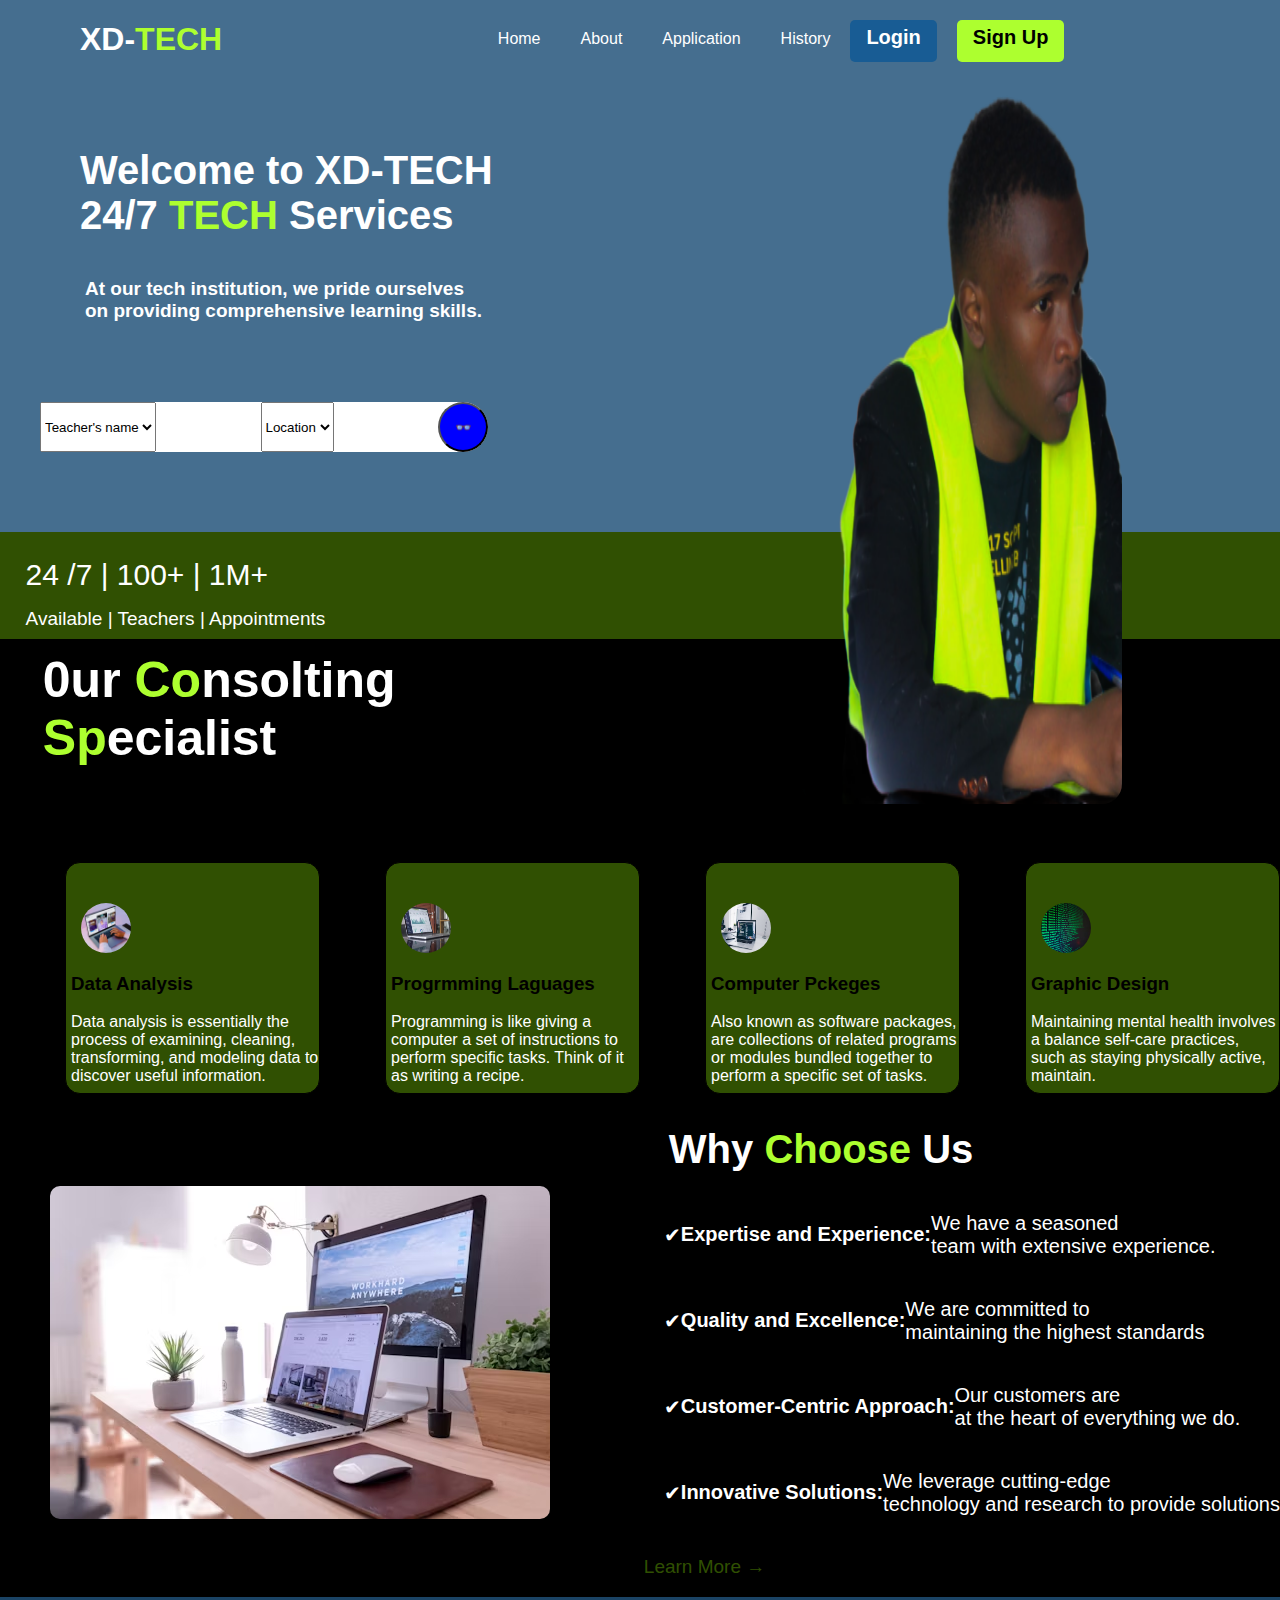
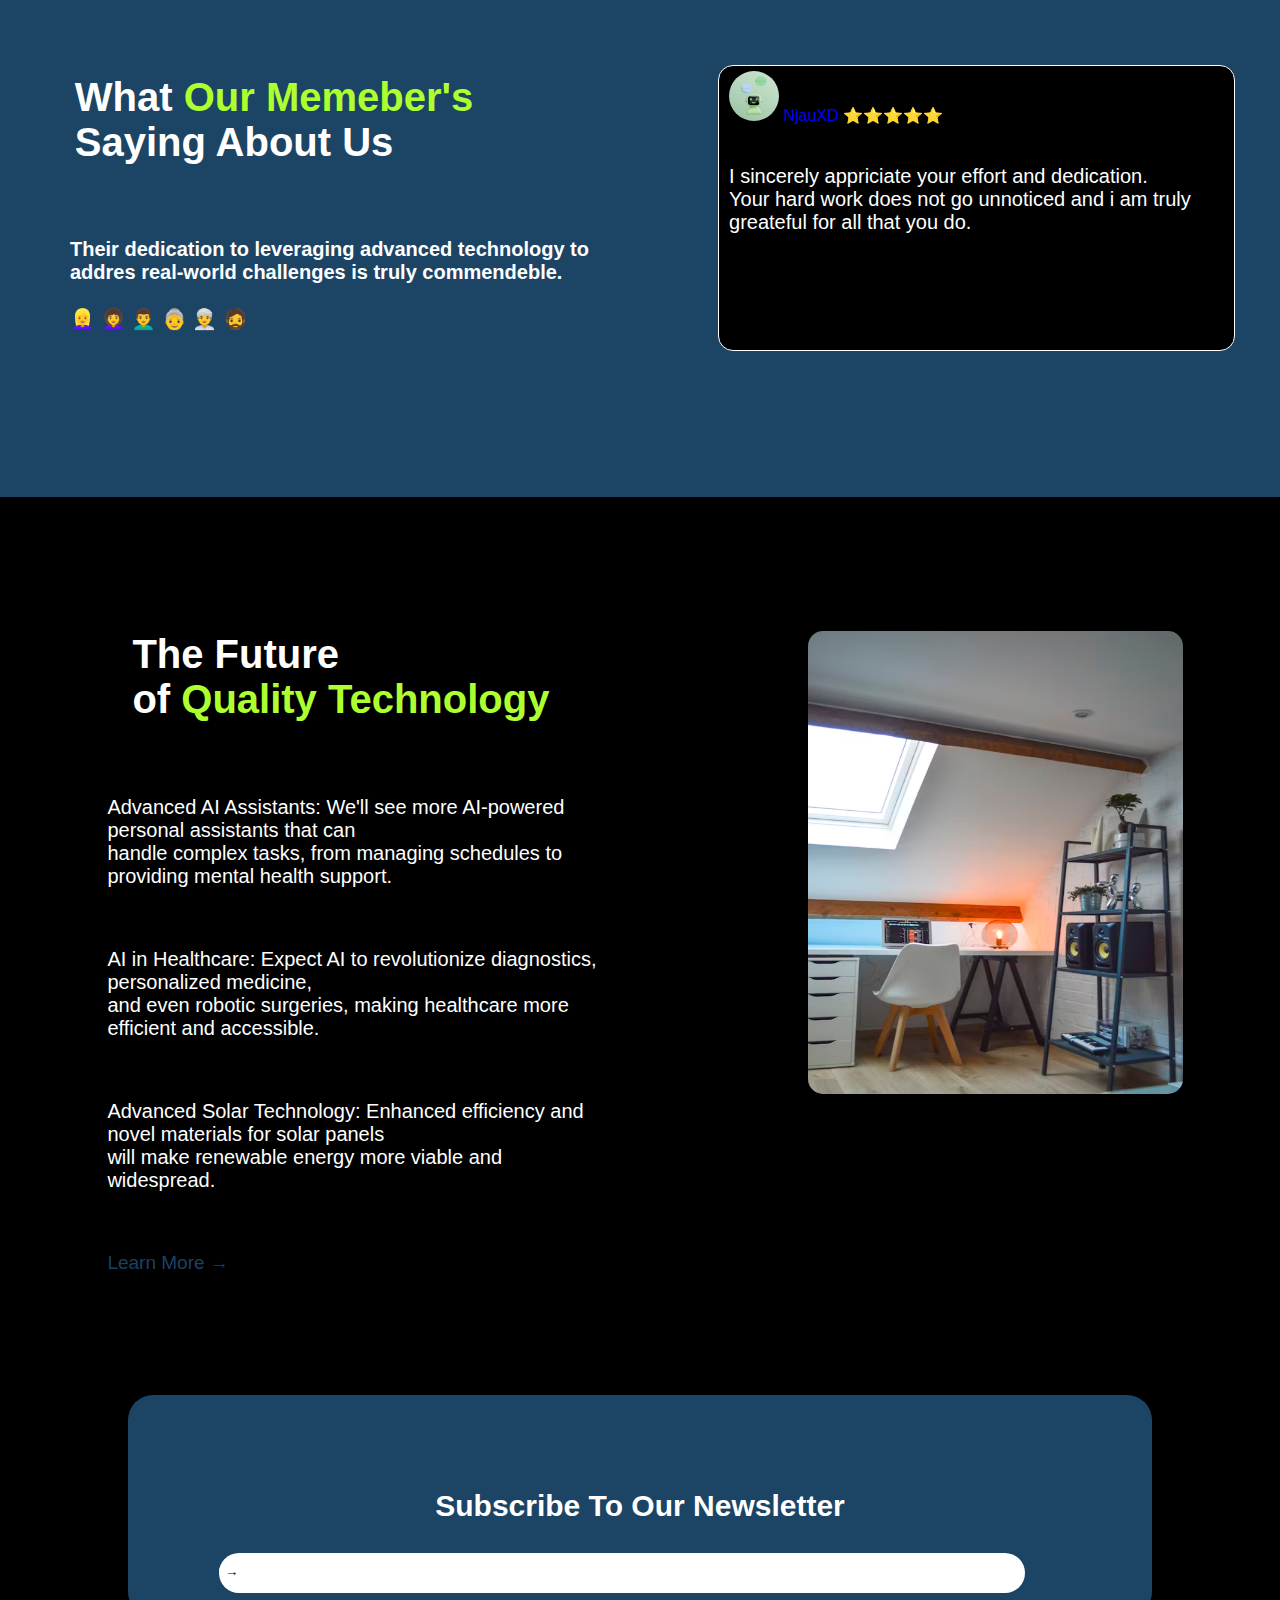
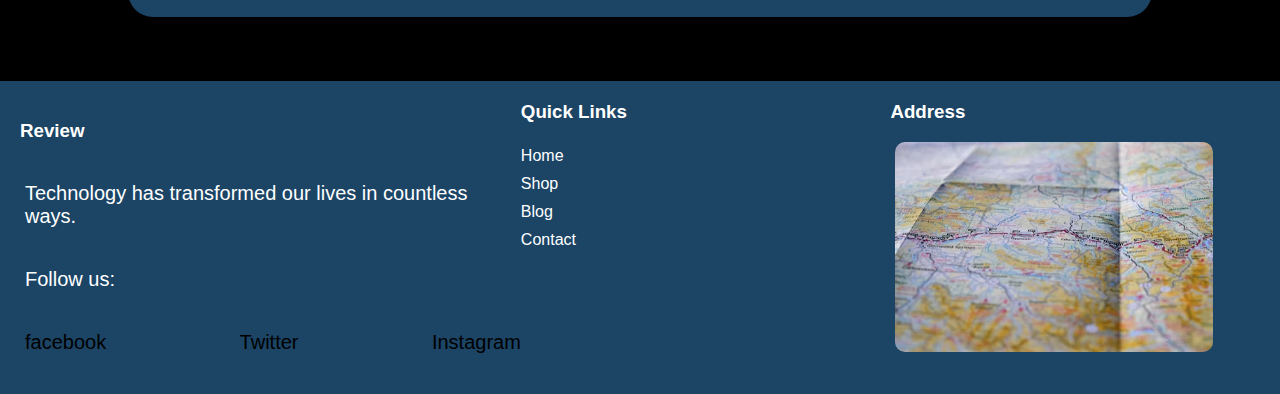
<file: index.html>
<!DOCTYPE html>
<html lang="en">
  <head>
    <meta charset="UTF-8" />
    <meta name="viewport" content="width=device-width, initial-scale=1.0" />
    <title>XD-TECH</title>
    <link rel="stylesheet" href="styles.css" />
  </head>
  <body>
    <header>
      <h1>XD-<span>TECH</span></h1>
    </header>
    <div class="Main-image">
      <img src="images/njau.png" alt="">
    </div>
      <section>
        <div class="navbar">
          <ul>
            <li><a href="#"></a>Home</li>
            <li><a href="#"></a>About</li>
            <li><a href="#"></a>Application</li>
            <li><a href="#"></a>History</li>
            
            <li class="login"><a href="login.html">Login</a></li>
            <li class="sign-in"><a href="sign-in.html">Sign Up</a></li>
          </ul>
        </div>
        
        <div class="content">
          <h2>
            Welcome to XD-TECH <br />
            24/7 <span>TECH</span> Services
            <p class="para">
              At our tech institution, we pride ourselves <br />on providing
              comprehensive learning skills.
            </p>
          </h2>
        </div>

        <div class="white-space">
          <select>
             <option>Teacher's name</option>
          </select>
          <select>
            <option>Location</option>
          </select>
            <button class="search-btn">👓</button>
          </section>
        </div>

      <section class="Section-infor">
        <div class="infor">24 /7 | 100+ | 1M+</div>
      </section>
      
      <section class="para-section">
        <p class="infor-para">Available | Teachers | Appointments</p>
      </section>

      <section id="Main">
      <h2 class="sp-heading">0ur <span>Co</span>nsolting <br> <span>Sp</span>ecialist</h2>
      <section class="main">
        <div class="Card-one">
          <p>
            <img  src="images/comp-A.png" alt="">
            <h3>Data Analysis</h3>
            Data analysis is essentially the process of examining, cleaning, transforming, and modeling data to discover useful information.
          </p>
        </div>

        <div class="Card-one">
          <p>
            <img src="images/comp-B.png" alt="">
            <h3>Progrmming Laguages</h3>
            Programming is like giving a computer a set of instructions to perform specific tasks. Think of it as writing a recipe.
          </p>
        </div>

        <div class="Card-three">
          <p class="three">
            <img src="images/comp-C.png" alt="">
            <h3 class="thre">Computer Pckeges</h3>
            Also known as software packages, are collections of related programs or modules bundled together to perform a specific set of tasks.
          </p>
        </div>
        
        <div class="Card-one">
          <p>
            <img src="images/comp-D.png" alt="">
            <h3>Graphic Design</h3>
            Maintaining mental health involves a balance  self-care practices, <br> such as staying physically active, maintain.
          </p>
        </div>
      </section>

      <section class="intro-">
          <div class="lab-Image">
            <img src="images/comp-E.png" alt="">
          </div>
          <div class="Intro">
          <h2 class="H-two">Why <span>Choose</span> Us</h2>
          <p class="para-two"> &#10004;<strong>Expertise and Experience:</strong> We have a seasoned <br> team with extensive experience.</p>
          <p class="para-two"> &#10004;<strong>Quality and Excellence:</strong> We are committed to <br> maintaining the highest standards</p>
          <p class="para-two"> &#10004;<strong>Customer-Centric Approach:</strong> Our customers are <br>at the heart of  everything we do.</p>
          <p class="para-two"> &#10004;<strong>Innovative Solutions:</strong> We leverage cutting-edge <br>technology and research  to provide solutions</p>
          <p class="Arrow">Learn More  &#8594;</p> 
        </div>
      </section>

      <section class="feedback">
        <div class="testmoney">
          <div class="test-money">
            <h2 class="heading">What <span>Our Memeber's</span> <br>Saying About Us</h2>
            <p class="text">Their dedication to leveraging advanced technology to <br>addres real-world challenges is truly commendeble. 
              <br>
              <br>👱‍♀️ 👩‍🦱 👨‍🦱 👵 👳‍♂️ 🧔 </p>
          </div>
    
          <div class="author">
            
            <img src="images/author.png"  alt="" >   NjauXD  ⭐⭐⭐⭐⭐
            <p>I sincerely appriciate your effort and dedication. <br> Your hard work does not go unnoticed and i am truly greateful
              for all that you do.</p>
          </div>
        </div>
      </section>

      <section class="future">
        <div class="Future-sec">
          <div class="quality">
            <h2 class="F-heading">The Future <br>of <span>Quality Technology</span></h2>
            <p>Advanced AI Assistants: We'll see more AI-powered personal assistants that can <br>handle complex tasks, from managing schedules to providing mental health support.
            </p>
            <br>
            <p>AI in Healthcare: Expect AI to revolutionize diagnostics, personalized medicine,<br> and even robotic surgeries, making healthcare more efficient and accessible.
            </p>
            <br>
            <p>Advanced Solar Technology: Enhanced efficiency and novel materials for solar panels <br>will make renewable energy more viable and widespread.
            </p>
            <p class="Arrow">Learn More  &#8594;</p> 
          </div>
          
          <div class="future-pic">
            <img src="images/chair.png" alt="">
          </div>
        </div>

        <div class="Newsletter">
        <div id="subscribe">
          <h3 class="newsletter-H">Subscribe To Our Newsletter</h3>
          <div class="subscribe">
            <button class="Subscribe-btn"> &#8594; </button>
          </div>
        </div>
        </div> 
      </section>

      <section id="footer">
        <footer>
          <div class="footer">
            <div class="foter-section">
              <h3>Review</h3>
              <p>Technology has transformed our lives in countless ways.
              </p>
              <p>Follow us:</p>
              <p class="social-link">
                <a href="#" class="social-link">facebook</a>
                <a href="#" class="social-link">Twitter</a>
                <a href="#" class="social-link">Instagram</a>
              </p>
            </div>

            <div class="footer-section">
              <h3 class="Quick Links">Quick Links</h3>
              <ul class="quick links">
                <li><a href="#">Home</a></li>
                <li><a href="#">Shop</a></li>
                <li><a href="#">Blog</a></li>
                <li><a href="#">Contact</a></li>
              </ul>
            </div>

            <div class="footer-section">
              <h3>Address</h3>
              <img src="images/map.png.avif" alt="map" class="map-image">
            </div>
          </div>
      </section>
    <script src="index.js">

      <button onclick="loadPage()">load Page</button>
      <div id="content"></div>
      document.addEventListener("DOMContentLoaded", function() {
    const menuToggle = document.getElementById("menu-toggle");
    const navLinks = document.getElementById("nav-links");

    // Toggle menu visibility on button click
    menuToggle.addEventListener("click", function() {
        navLinks.classList.toggle("active");
    });

    // Adjust styles based on window size
    function handleResize() {
        if (window.innerWidth > 768) {
            navLinks.classList.remove("active");
        }
    }

    window.addEventListener("resize", handleResize);
});

    </script>
  </body>
</html>
</file>
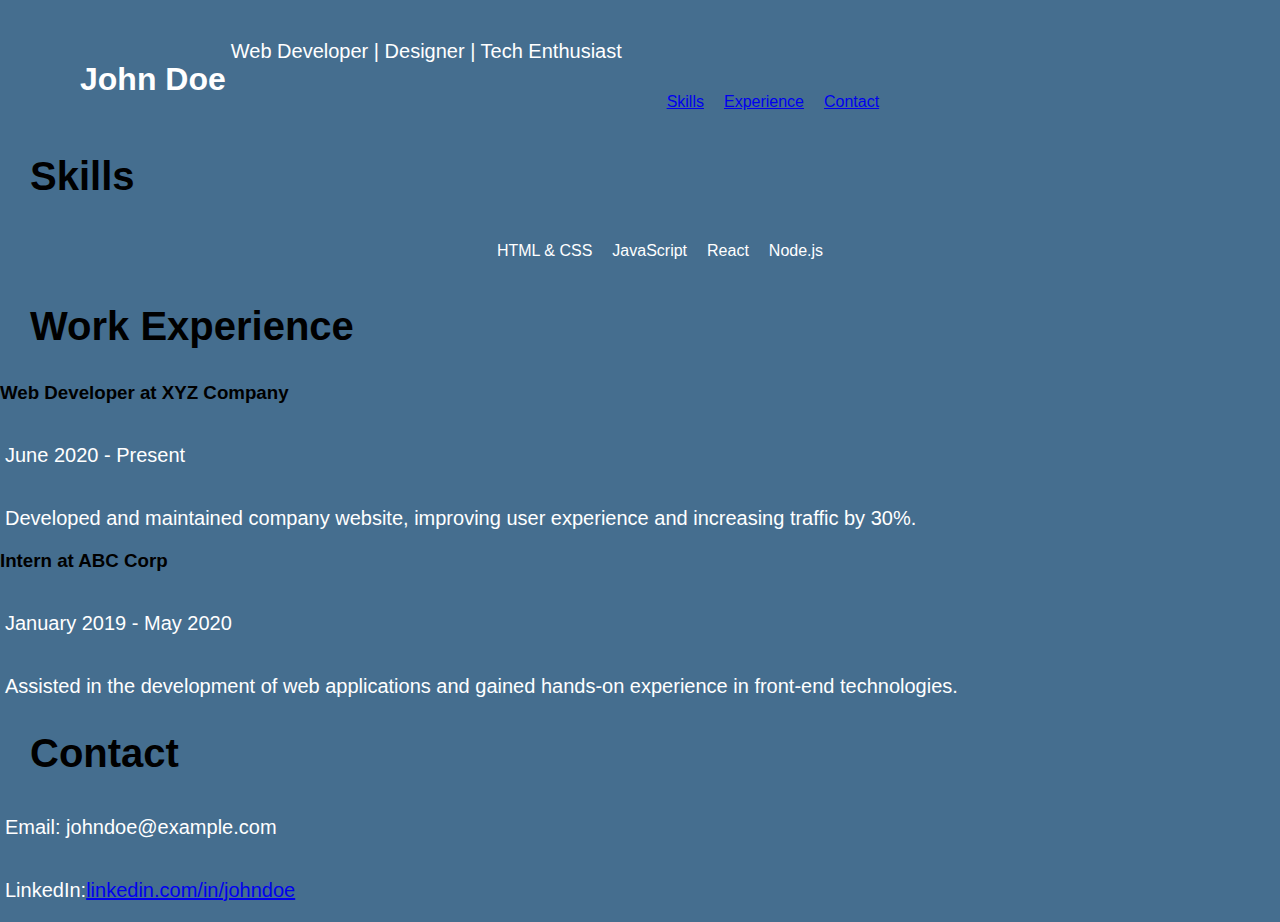
<file: 001.html>
<!DOCTYPE html>
<html lang="en">
<head>
    <meta charset="UTF-8">
    <meta name="viewport" content="width=device-width, initial-scale=1.0">
    <title>Profile Website</title>
    <link rel="stylesheet" href="styles.css">
</head>
<body>
    <header>
        <h1>John Doe</h1>
        <p>Web Developer | Designer | Tech Enthusiast</p>
    </header>
    <nav>
        <ul>
            <li><a href="#skills">Skills</a></li>
            <li><a href="#experience">Experience</a></li>
            <li><a href="#contact">Contact</a></li>
        </ul>
    </nav>
    <section id="skills">
        <h2>Skills</h2>
        <ul>
            <li>HTML & CSS</li>
            <li>JavaScript</li>
            <li>React</li>
            <li>Node.js</li>
        </ul>
    </section>
    <section id="experience">
        <h2>Work Experience</h2>
        <div class="job">
            <h3>Web Developer at XYZ Company</h3>
            <p>June 2020 - Present</p>
            <p>Developed and maintained company website, improving user experience and increasing traffic by 30%.</p>
        </div>
        <div class="job">
            <h3>Intern at ABC Corp</h3>
            <p>January 2019 - May 2020</p>
            <p>Assisted in the development of web applications and gained hands-on experience in front-end technologies.</p>
        </div>
    </section>
    <footer>
        <h2>Contact</h2>
        <p>Email: johndoe@example.com</p>
        <p>LinkedIn: <a href="https://www.linkedin.com/in/johndoe">linkedin.com/in/johndoe</a></p>
    </footer>
</body>
</html>
</file>
<file: styles.css>
body{
    font-family: Arial, sans-serif;
    background-color: #205179d5;
    margin: 0;
    padding: 0;
  }
  
  h1{
    color: #fff;
    float: left;
    margin-left: 80px;
  }
  
  span{
    color: #adff2f;
  }
  
  .navbar{
    justify-content: center;
    display: flex;
    flex-direction: row;
  }
  
  .navbar a{
    margin: 10px;
    text-decoration: none;
    color: #ff0000;
    font-size: 20px;
  }
  
  ul{
    list-style: none;
    display: flex;
    flex-direction: row;
    justify-content: center; 
  }
  
  li{
    color: #fff;
    margin: 10px;
    cursor: pointer;
  }
  
  li:hover{
    color: #000;
    text-decoration: underline;
  }
  
  .content{
    color: #fff;
    margin-left: 50px;
    margin-top: 60px;
  }
  
  
  .para{
    color: #fff;
    font-size: 19px;
  }

.login{
  color: #fff;
  background-color: #0f5894d5;
  border: none;
  padding: 6px;
  margin-top: 4px;
  border-radius: 5px;
  height: 30px;
  transition: 1s ease-in-out;
}

.login a{
  color: #fff;
  font-weight: bold;
}

.login:hover{
  text-decoration: none;
  background: #000;
  color: #305002;
}

.sign-in{
  color: #fff;
  background-color:  #adff2f;
  border: none;
  padding: 6px;
  margin-top: 4px;
  border-radius: 5px;
  height: 30px;
  transition: 1s ease-in-out;
}

.sign-in a{
  color: #000;
  font-weight: bold;
}

.sign-in:hover{
  color: #fff;
  text-decoration: none;
  background-color:  #205179d5;
}
  
/*   
  button{
    float: right;
    border-radius: 10px;
    padding-right: 10px;
    margin-right: 20px;
    width: 10%;
    background-color: #adff2f;
    color: #000;
    font-weight: bold;
    cursor: pointer;
    font-weight: bold;
    transition: 1s ease-in-out;
  }
  
  .st-btn{
    background-color: transparent;
    color: #fff;
    font-weight: bold;
    float: left;
    width: 10%;
    margin-left: 300px;
  }

  button:hover{
    background: #000;
    color: #fff;
 } */
  
  .white-space{
    width: 35%;
    margin-top: 80px;
    margin-left: 40px;
    background-color: #fff;
    border-radius: 25px;
    height: 50px;
    display: flex;
    justify-content: space-between;
  }
  
  .Main-image{
    width: 50%;
    height: 68%;
    float: right;
    position: absolute;
    right: 100px;
    margin-top: 15%;
    margin-left: 20%;
    border: none;
    border-radius: 16px;
  }
  
  .Main-image img{
    position: absolute;
    border: none;
    border-radius: 20px;
    width: 50.10%;
    height: 120%;
    left: 40%;
    bottom: 0;
  }
  
  .search-btn{
    border-radius: 100%;
    background-color: blue;
    display: flex;
    justify-content: center;
    align-items: center;
    width: 50px;
    height: 50px;
  }
  
  .Section-infor{
    width: 100%;
    height: 20px;
    background: #305002;
  }
  
  .infor{
    background-color: #305002;
    color: #fff;
    display: flex;
    padding: 2%;
    font-size: 30px; 
    margin-top: 80px;
  }
  
  .para-section{
    background: #305002;
    height: 5px;
  }
  
  .infor-para{
    padding: 2%;
    color: #fff;
    height: 2px;
    font-size: 19px;
    margin-bottom: 5%;
    background: #305002;
  }
  
  p{
    display: flex;
    font-size: 20px;
    align-items: center;
    justify-content:left;
  }
  
  
  #Main{
    background: #000;
    margin: 0;
    padding: 0;
    top: 100px;
    color: #fff;
  }
  
  .our-sp{
    margin-right: 30px;
  }
  
  .sp-heading{
    padding: 1%;
    font-weight: bold;
    font-size: 50px;
  }
  
  .Card-one{
    background: #305002;
    margin-top: 40px;
    border: 1px solid #000;
    border-radius: 15px;
    width: 20%;
    height: 230px;
    margin-left: 65px;
  }

  .Card-one h3{
    color: #000;
  }

  .Card-one:hover{
    background: #205179d5;
    color: #fff;
    cursor: pointer;
  
  }
  
  .Card-one,p{
    padding-left: 5px;
  }
  
  p{
    color: #fff;
    margin-top: 40px;
  }
  
  h2{
    margin-left: 30px;
    font-size: 40px;
    font-weight: bold;
    justify-content: center;
    align-items: center;
    font-family: sans-serif;
  }
  
  .main{
    display: flex;
  }
  
  .thre{
    color: #000;
  }
  
  .Card-three{
    margin-top: 40px;
    border: 1px solid #000;
    border-radius: 15px;
    width: 20%;
    height: 230px;
    color: #fff;
    background: #305002;
    margin-left: 65px;
  }

  .Card-three:hover{
    background: #205179d5;
    color: #fff;
    cursor: pointer;
  }
  

  .Card-three,p{
    padding-left: 5px;
  }
  
  
  img{
    width: 50px;
    height: 50px;
    margin-left: 5px;
    border-radius: 100%;
  }
  
  .lab-Image img{
    width: 100%;
    height: 20%;
    border-radius: 10px;
    margin-left: 10%;
    float: left;
    margin-top: 3%;
  }
  
  .intro-{
    display: flex;
    justify-content: space-between;
    align-items: center;
  }
  
  /* .Intro{
    margin-right: 10%;
  }
   */
  .para-two{
    margin-left: 20px;
  }
  
  .Arrow{
    color: #305002;
    font-size: 19px;
  }
  
  .Arrow:hover{
    text-decoration: underline;
    cursor: pointer;
  }
  
  .feedback{
    background: #205179d5;
    margin: 0;
    padding: 0;
    height: 500px;
  }
  
  .testmoney{
    display: flex;
    justify-content: space-between;
    padding: 3.5%;
  }
  
  .author{
    background: #000;
    border: 1px solid #fff;
    margin-top: 2%;
    border-radius: 15px;
    padding: 5px 5px;
    color: blue;
  }
  
  .author p{
    color: #fff;
  }
  
  .heading{
    margin-right: 5%;
    float: left;
  }
  
  .text{
    margin-left: 3%;
    float: left;
    font-weight: bold;
  }
  
  .future{
    margin: 0;
    padding: 0;
    color: #fff;
    background: #000;
  }

  .future h2{
    margin-right: 5%;
    right: 20%;
    float: left;
  }
  
  .future p{
    color: #fff;
    float: left;
    margin-right: 40px;
  }
  
  .future .Arrow{
    color: #205179d5;
  }
  
  
  .Future-sec{
    display: flex;
    padding: 8%;
    color: #fff;
    justify-content: space-between;
  }
  
  .future-pic{
   /* margin-right: 5%; */
   margin-top: 3%;
   margin-left: 15%;
   float: right;
   width: 80%;
  }
  
  .future-pic img{
    width: 100%;
    height: 70%;
    border: none;
    border-radius: 15px;
  }
  
  .Newsletter{
    background: #205179d5;
    padding: 5%;
    margin: 0;
    height: 100%;
    border-radius: 25px;
    margin-left: 10%;
    margin-right: 10%;
  }
  
  .Subscribe-btn{
    background: #fff;
    border-radius: 50%;
    justify-content: center;
    align-items: center;
    border: none;
    width: 20px;
    height: 20px;
    margin-top: 1%;
  }
  
  .subscribe{
    background-color: #fff;
    float: right;
    width: 90%;
    height: 40px;
    margin-right: 7%;
    border-radius: 20px;
    justify-content: center;
    align-items: center;
  }
  
  .newsletter-H{
    font-size: 30px;
    font-weight: bold;
    color: #fff;
    display: flex;
    justify-content: center;
    align-content: center;
  }
  
  .footer{
    background-color: #205179d5;
    color: #fff;
    padding: 20px;
    display: flex;
    justify-content: space-between;
    margin-top: 5%;
  }
  
  .footer-section{
    width: 30%;
    justify-content: space-between;
  }
  
  .footer-section h3{
    margin-top: 0;
  }
  
  .footer-section p,
  .footer-section ul{
    margin: 0;
    padding: 0;
    justify-content: space-between;
  }
  
  .footer-section ul{
    list-style-type: none;
    display: grid;
    margin-right: 75%;
    justify-content: space-between;
  }
  
  .social-link{
    color: #000;
    text-decoration:none;
    justify-content: space-between;
  }
  
  .social-link:hover{
    text-transform: none;
    color: #adff2f;
  }
  
  .footer-section ul li{
    margin: 5px 0;
    justify-content: space-between;
  }
  
  .footer-section ul li a{
    color: #fff;
    text-decoration: none;
    justify-content: space-between;
  }
  
  .footer-section .social-links{
    color: #fff;
    margin-right: 10px;
    justify-content: space-between;
    text-decoration: none;
  }
  
  .map-image{
    height: auto;
    width: 86%;
    height: 210px;
    border-radius: 10px;
  }
  
  .map-image img{
    width: 200px;
    height: 200px;
    border-radius: 10px;
  }
  
  /* Responsiveness */
  
  @media (max-width: 760px) {
    h1{
        margin-left: 20px;
        font-size: 24px;
    }

    .navbar a{
        font-size: 16px;
    }

    .white-space{
        width: 90%;
        margin-left: 5%;
    }

    .Main-image{
        margin-left: 5%;
        right: 5%;
    }

    .Card-one,
    .Card-three{
        width: 90%;
        margin-left: 5%;
    }

    .future-pic{
        width: 90%;
        margin-left: 5%;
    }

    .footer{
        flex-direction: column;
        align-items: center;
    }

    .footer-section{
        width: 100%;
        margin-bottom: 20px;
    }

  }

  @media (max-width: 480px) {
    h1{
        font-size: 20px;
    }

    .navbar a{
        font-size: 14px;
    }

    .button{
        width: 30%;
        margin-right: 10px;
    }

    .Main-image img{
        width: 100%;
        height: auto;
    }

    .sp-heading{
        font-size: 30px;
    }

    .newsletter-H{
        font-size: 24px;
    }
  }
</file>
